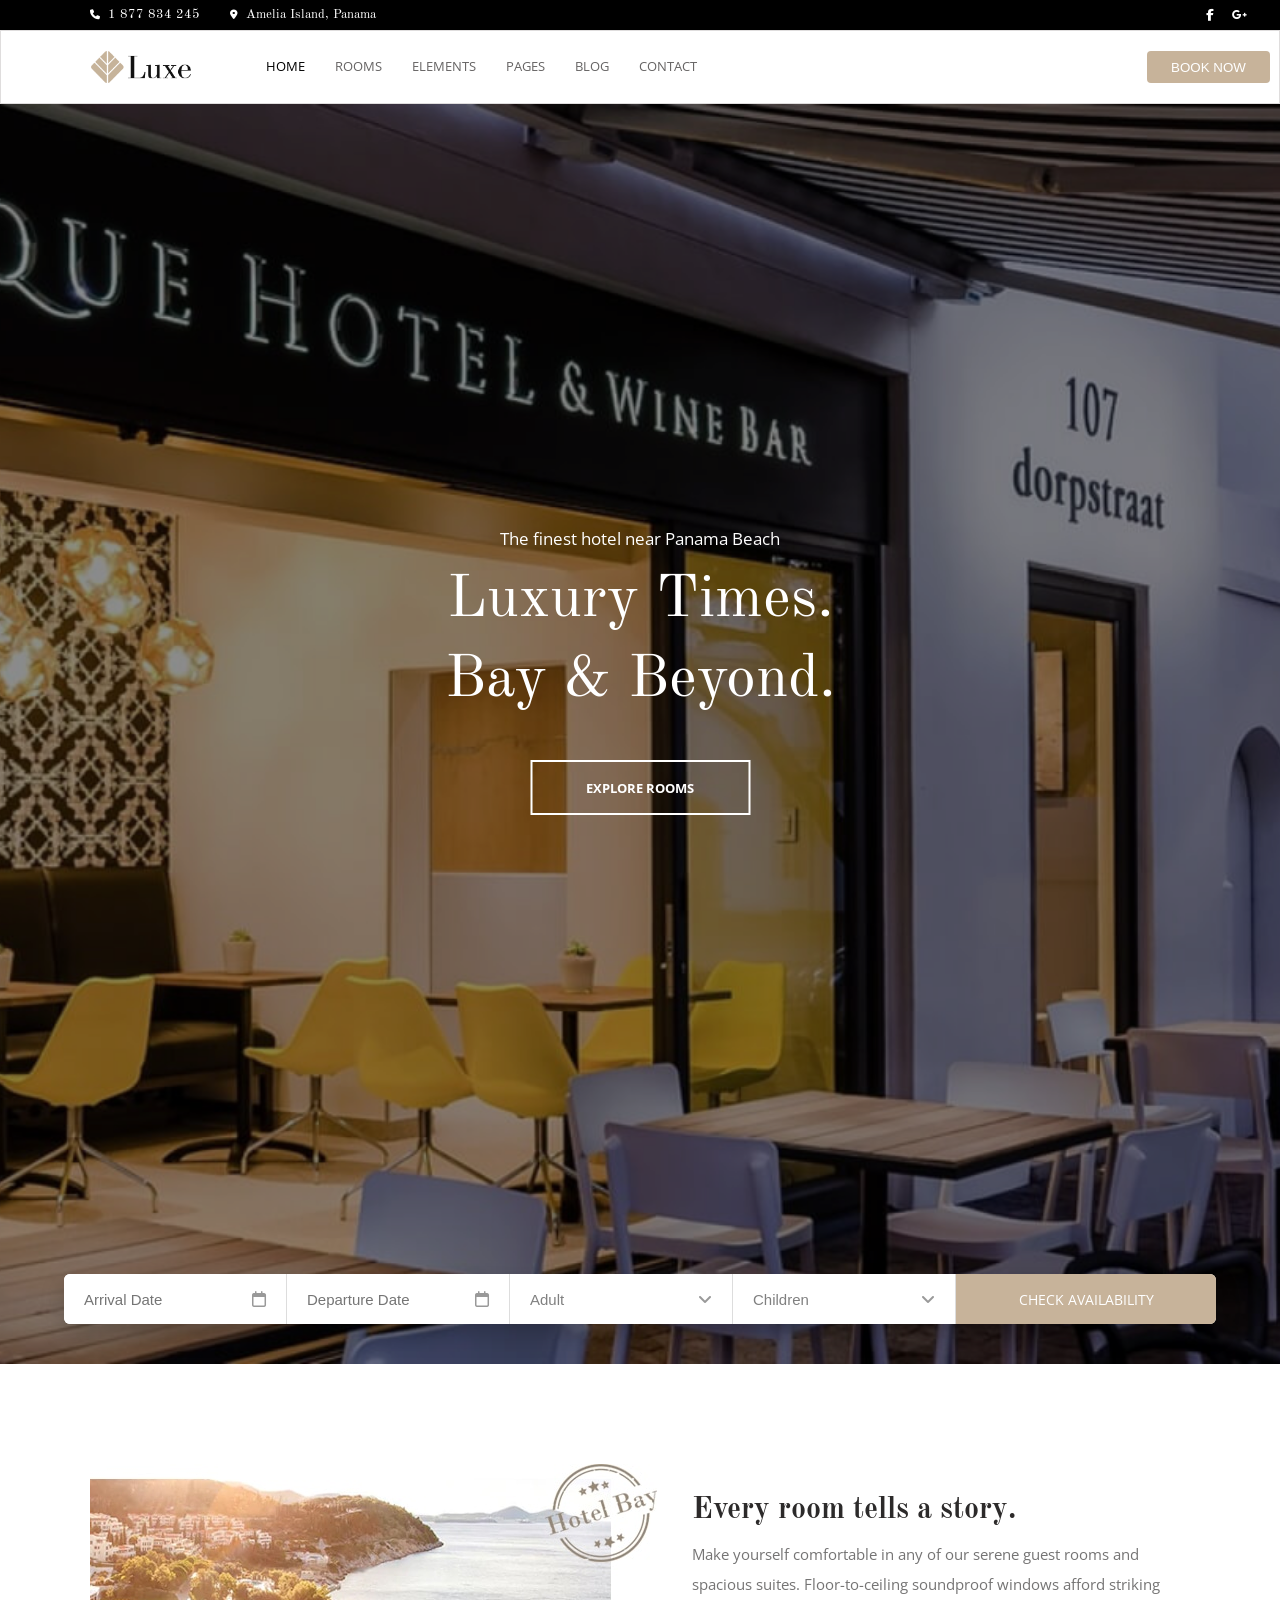
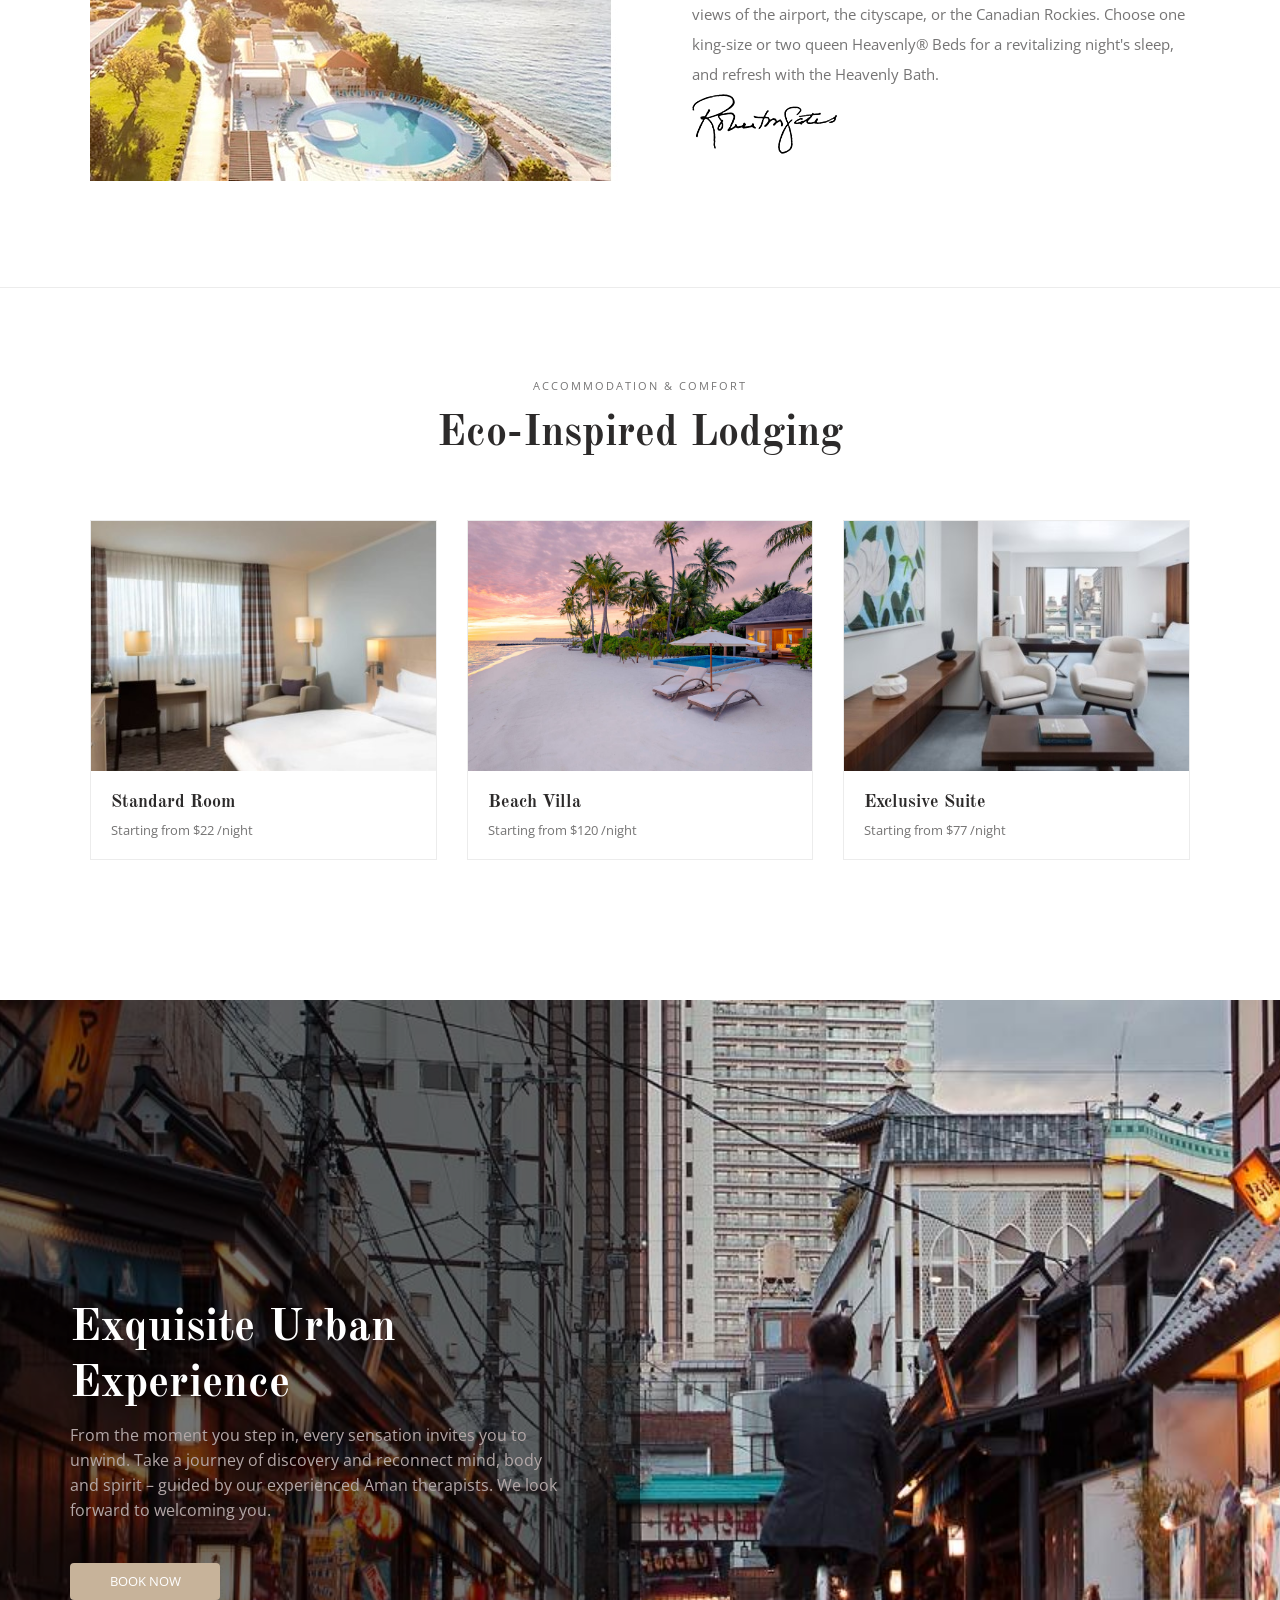
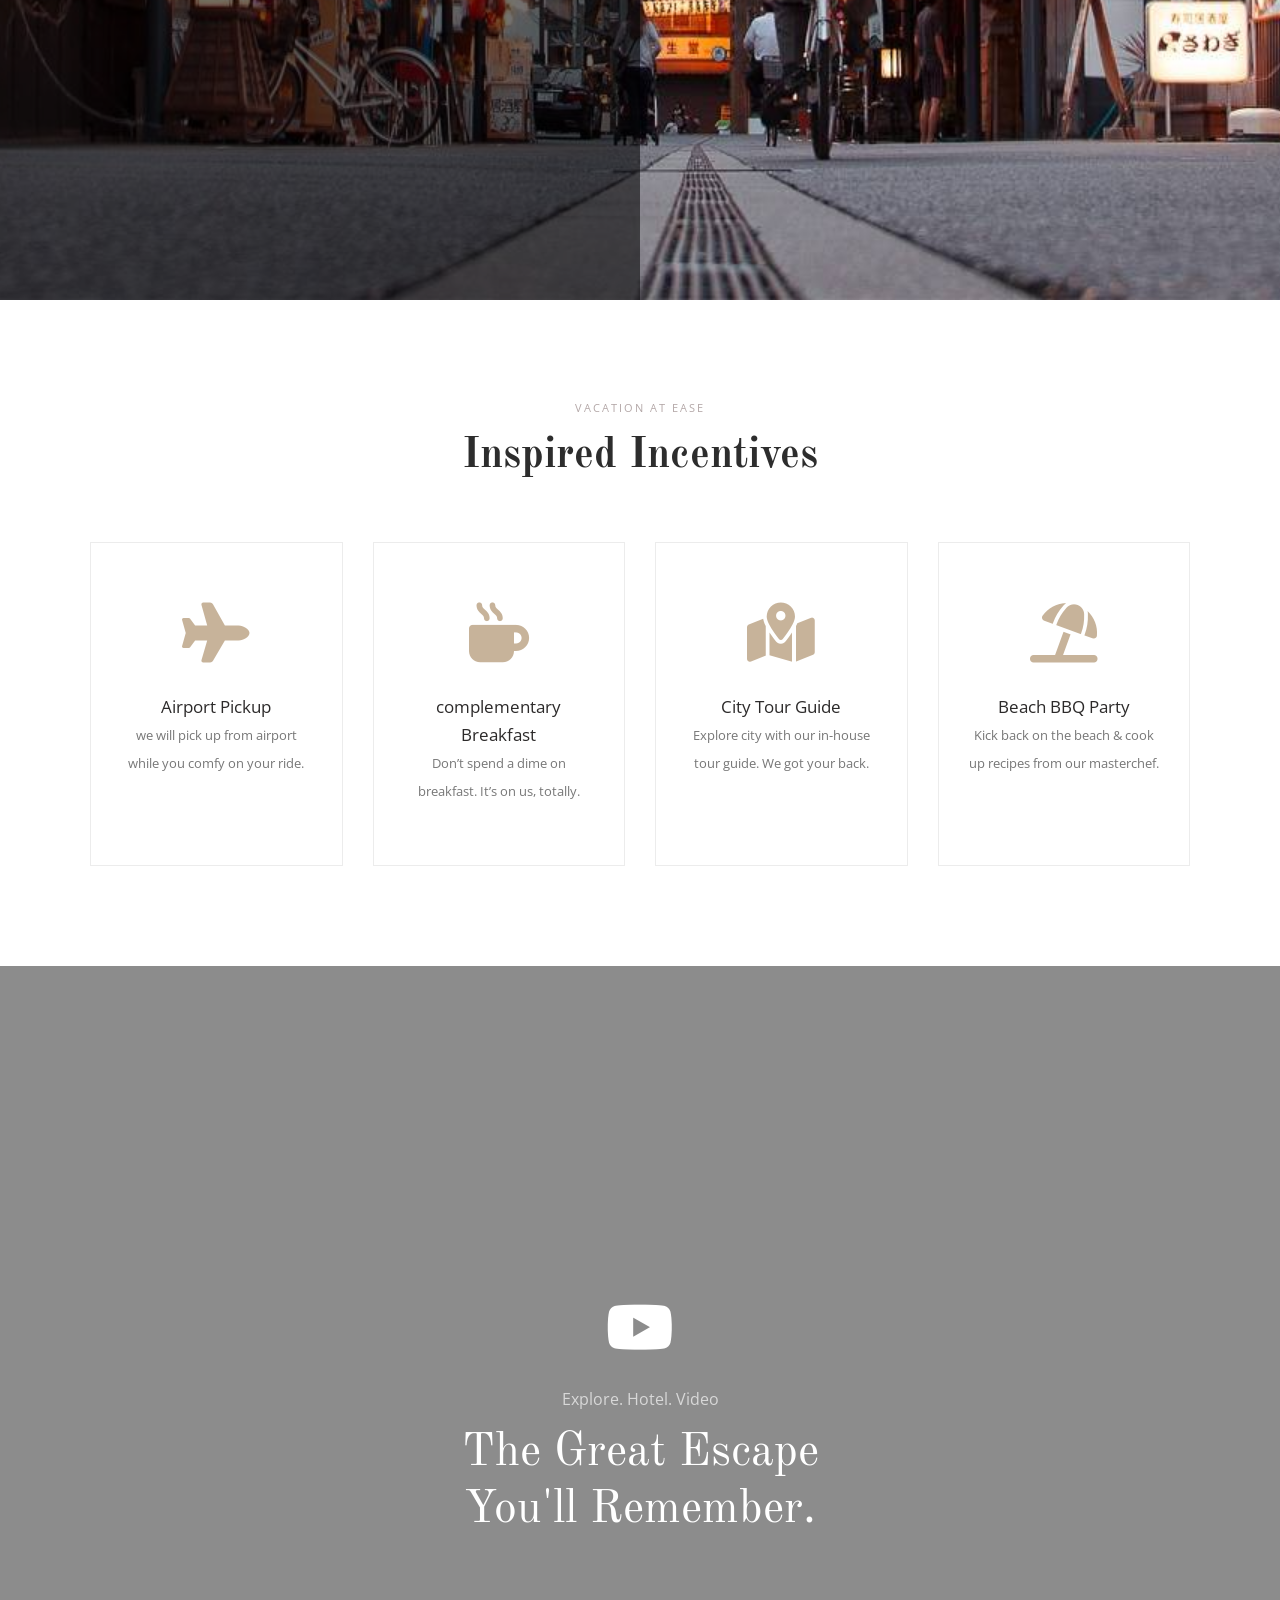
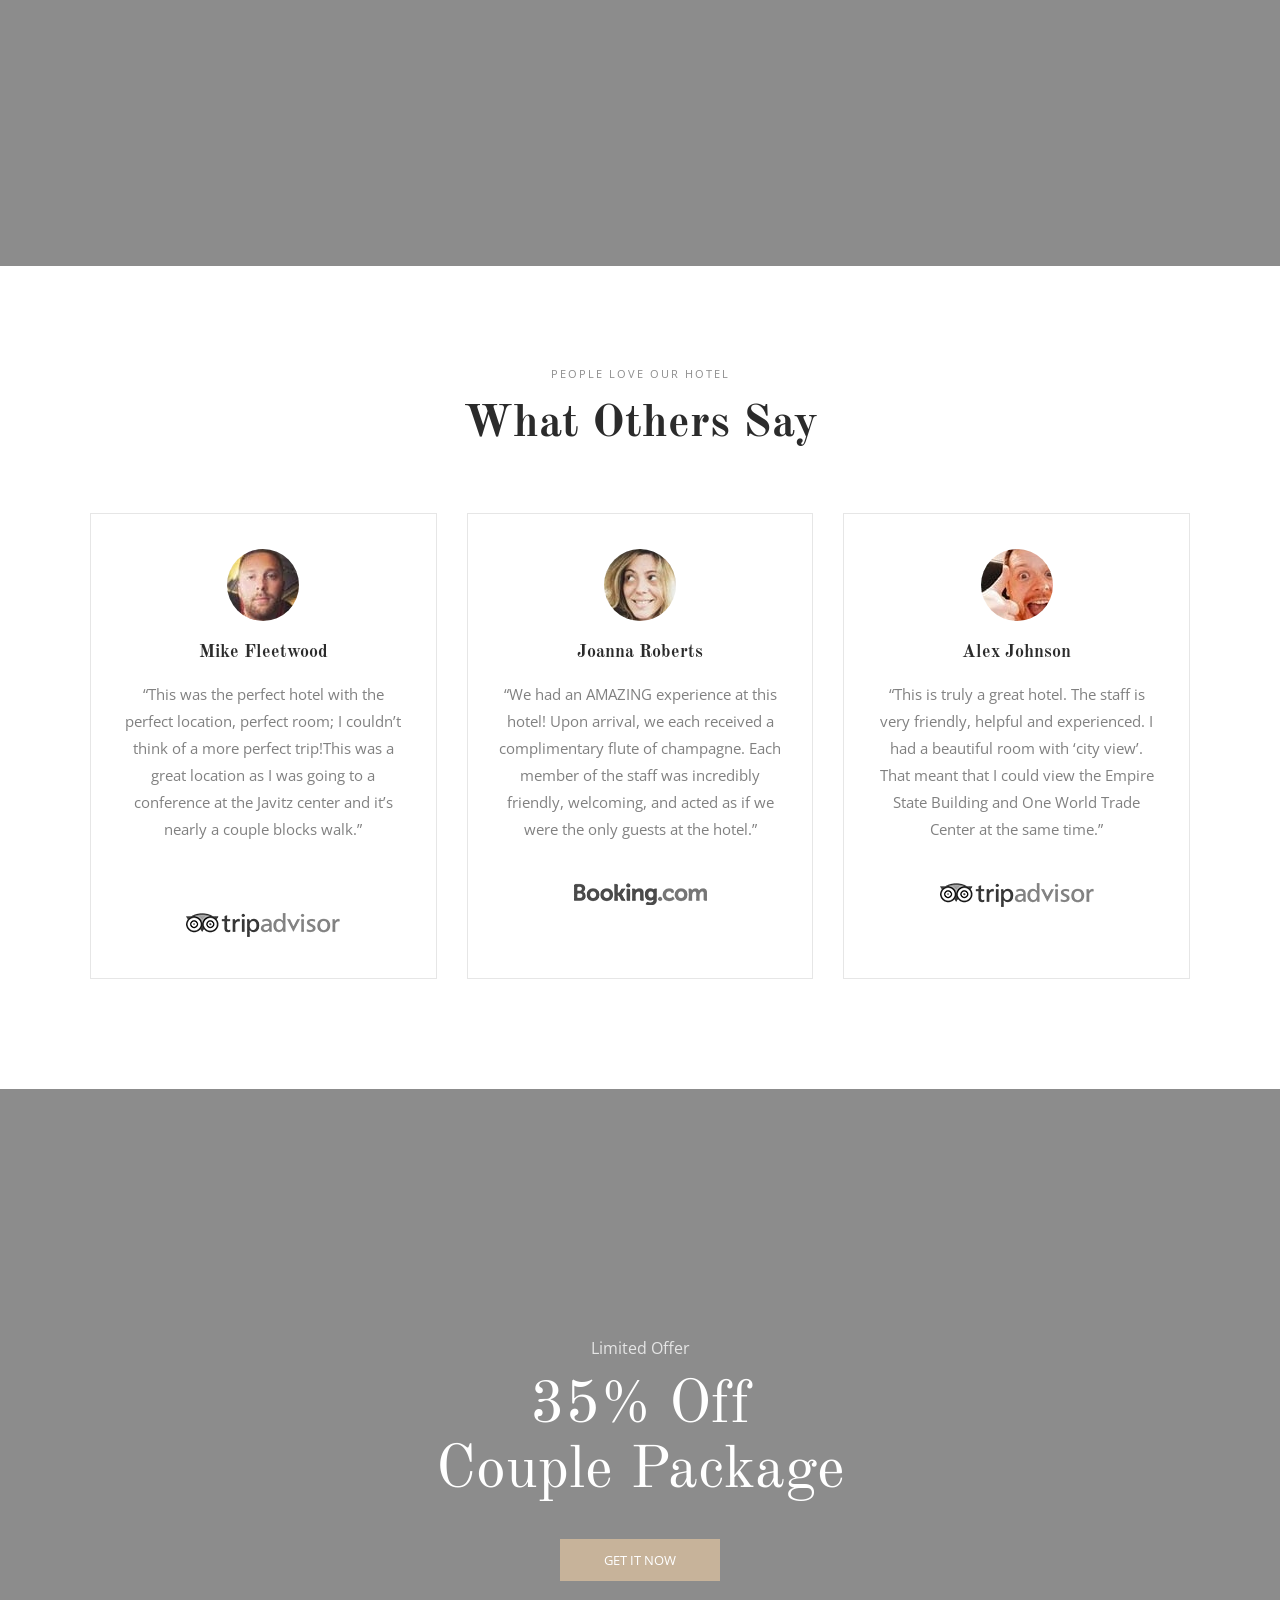
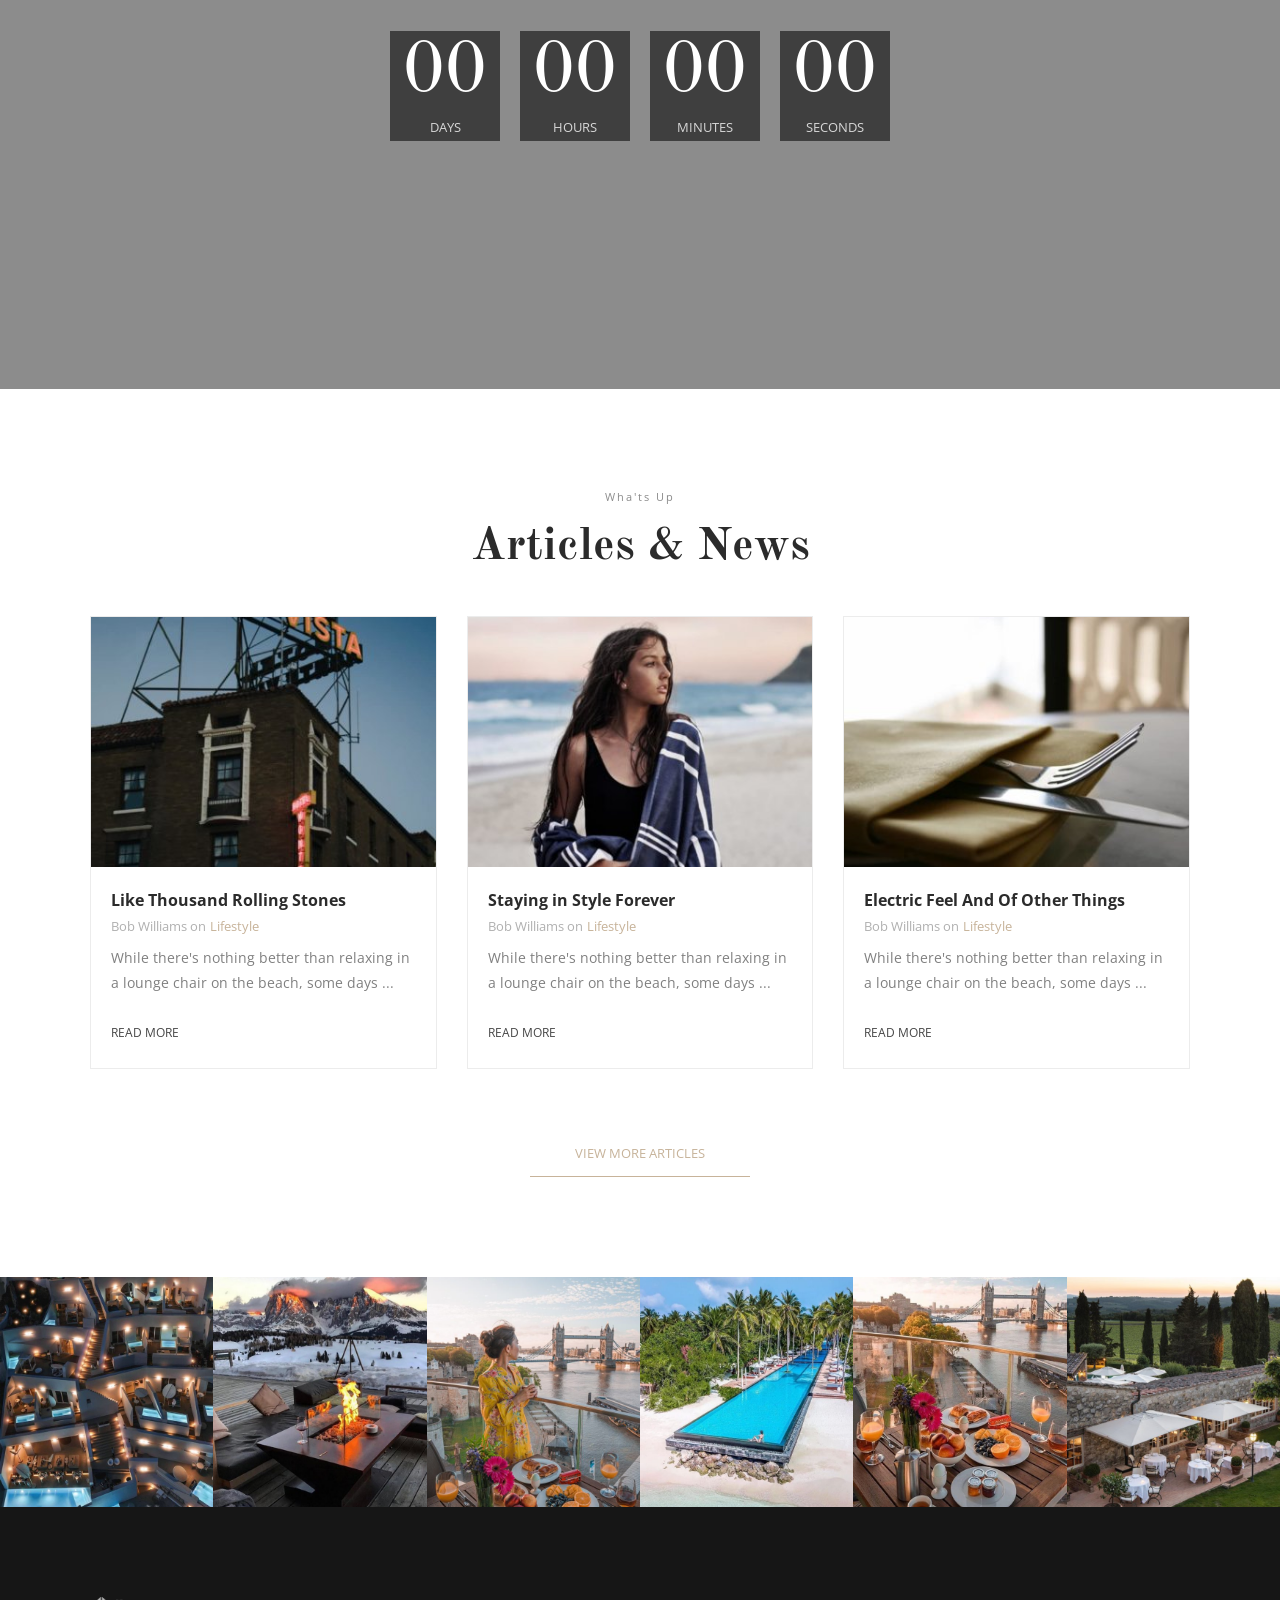
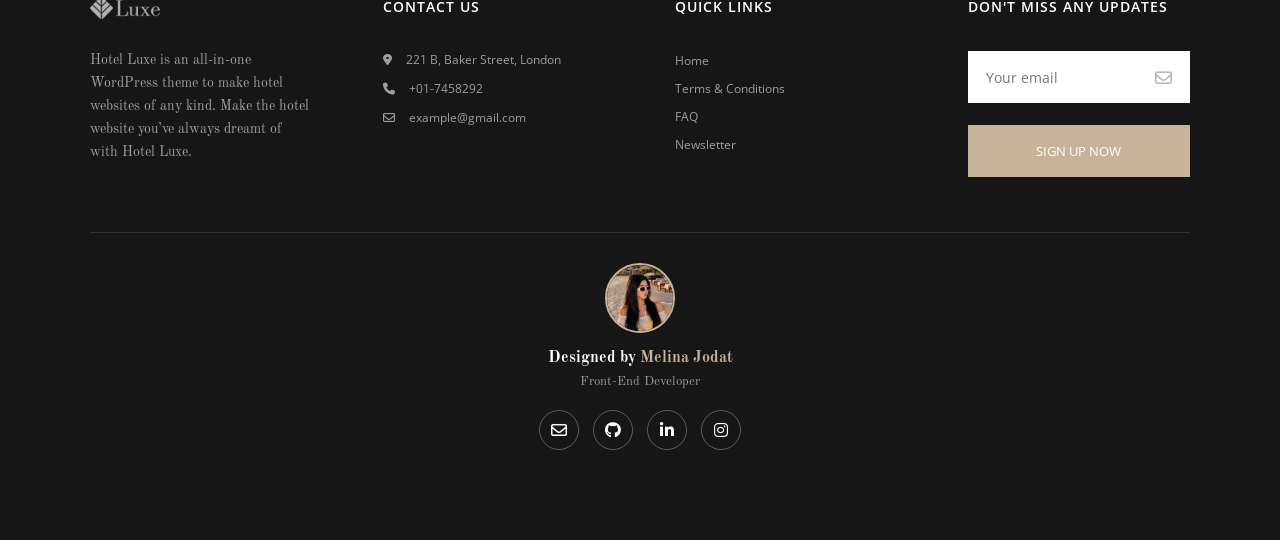
<file: index.html>
<!DOCTYPE html>
<html lang="en">

<head>
    <meta charset="UTF-8">
    <meta name="viewport" content="width=device-width, initial-scale=1.0">
    <title>hotel</title>
    <link rel="stylesheet" href="assets/stylesheet/public.css">
    <link rel="stylesheet" href="assets/stylesheet/master.css">
    <link rel="stylesheet" href="https://cdnjs.cloudflare.com/ajax/libs/font-awesome/6.5.2/css/all.min.css">
</head>

<body>
    <header>
        <!-- top bar -->
        <div class="topbar">
            <div class="left">
                <span><i class="fa-solid fa-phone"></i>1 877 834 245 </span>
                <span><i class="fa-solid fa-location-dot"></i>Amelia Island, Panama </span>
            </div>
            <div class="right">
                <span>
                    <i class="fa-brands fa-facebook-f"></i></span>
                <span> <i class="fa-brands fa-google-plus-g"></i></span>

            </div>
        </div>

        <!-- navbar -->
        <nav>
            <div class="logo">
                <img src="assets/images/logo@2x.png" alt="">
            </div>
            <ul>
                <li><a href="#">Home</a>
                    <ul class="submenu">
                        <li><a href="#">home 1</a></li>
                        <li><a href="#">home 2</a></li>
                        <li><a href="#">home 3</a></li>
                        <li><a href="#">home 4</a></li>
                        <li><a href="#">home 5</a></li>
                        <li><a href="#">home 6</a></li>
                    </ul>
                </li>

                <li><a href="#">Rooms</a>
                    <ul class="submenu">
                        <li><a href="#">room booking list</a></li>
                        <li><a href="#">room cards</a></li>
                        <li><a href="#">room carousel</a></li>
                        <li><a href="#">room single</a></li>

                    </ul>
                </li>

                <li><a href="#">Elements</a>
                    <div class="megamenu">
                        <ul>
                            <li>shortcode set 1</li>
                            <li><a href="">accordion</a></li>
                            <li><a href="">amenities</a></li>
                            <li><a href="">button</a></li>
                            <li><a href="">blog list</a></li>
                            <li><a href="">typography</a></li>
                            <li><a href="">tabs</a></li>
                            <li><a href="">check list</a></li>
                        </ul>

                        <ul>
                            <li>shortcode set 2</li>
                            <li><a href="">columns</a></li>
                            <li><a href="">countdown</a></li>
                            <li><a href="">counter</a></li>
                            <li><a href="">gallery</a></li>
                            <li><a href="">room carousel</a></li>
                            <li><a href="">special text</a></li>
                            <li><a href="">testimonial</a></li>
                        </ul>

                        <ul>
                            <li>shortcode set 3</li>
                            <li><a href="">featured amenities banner</a></li>
                            <li><a href="">featured content slider</a></li>
                            <li><a href="">text with button</a></li>
                            <li><a href="">contact form</a></li>
                            <li><a href="">room cards</a></li>
                            <li><a href="">google map</a></li>
                            <li><a href="">icon box</a></li>
                        </ul>

                        <ul>
                            <li>shortcode set 4</li>
                            <li><a href="">text with signature</a></li>
                            <li><a href="">pricing table</a></li>
                            <li><a href="">image block</a></li>
                            <li><a href="">video</a></li>
                            <li><a href="">instagram</a></li>

                        </ul>
                    </div>
                </li>

                <li><a href="#">Pages</a>
                    <ul class="submenu">
                        <li><a href="#">about v1</a></li>
                        <li><a href="#">about v2</a></li>
                        <li><a href="#">dining v1</a></li>
                        <li><a href="#">dining v2</a></li>
                        <li><a href="#">spa v1</a></li>
                        <li><a href="#">spa v2</a></li>
                        <li><a href="#">terms & conditions</a></li>
                    </ul>
                </li>

                <li><a href="#">Blog</a>
                    <div class="megablog">
                        <ul>
                            <li>list layouts</li>
                            <li><a href="">right sidebar</a></li>
                            <li><a href="">left sidebar</a></li>
                            <li><a href="">no sidebar</a></li>
                        </ul>

                        <ul>
                            <li>single post layouts</li>
                            <li><a href="">right sidebar</a></li>
                            <li><a href="">left sidebar</a></li>
                            <li><a href="">no sidebar</a></li>
                        </ul>
                    </div>
                </li>

                <li><a href="#">Contact</a></li>

            </ul>

            <button>BOOK NOW</button>
        </nav>

        <!-- hero -->

        <section class="hero">
            <div class="overlay"></div>

            <div class="content">

                <p>The finest hotel near Panama Beach</p>

                <h1>

                    Luxury Times.
                    <br>
                    Bay & Beyond.

                </h1>

                <button>EXPLORE ROOMS</button>

            </div>

            <!-- bookingform -->

            <div class="booking">

                <div class="field">

                    <input type="text" placeholder="Arrival Date">

                    <i class="fa-regular fa-calendar"></i>

                </div>

                <div class="field">

                    <input type="text" placeholder="Departure Date">

                    <i class="fa-regular fa-calendar"></i>

                </div>

                <div class="field">

                    <select>

                        <option>Adult</option>

                        <option>1</option>

                        <option>2</option>

                        <option>3</option>

                    </select>

                    <i class="fa-solid fa-angle-down"></i>

                </div>

                <div class="field">

                    <select>

                        <option>Children</option>

                        <option>0</option>

                        <option>1</option>

                        <option>2</option>

                    </select>

                    <i class="fa-solid fa-angle-down"></i>

                </div>

                <button class="check">

                    CHECK AVAILABILITY

                </button>

            </div>
        </section>
    </header>

    <section class="about">
        <div class="left">
            <img src="assets/images/hotel bay.jpg" alt="">
        </div>

        <div class="right">

            <h2>Every room tells a story.</h2>
            <p> Make yourself comfortable in any of our serene guest rooms and
                spacious suites. Floor-to-ceiling soundproof windows afford
                striking views of the airport, the cityscape, or the Canadian
                Rockies. Choose one king-size or two queen Heavenly® Beds for a
                revitalizing night's sleep, and refresh with the Heavenly Bath.</p>
            <img src="assets/images/signature.png" alt="">
        </div>
    </section>

    <section class="rooms">
        <span>ACCOMMODATION & COMFORT</span>
        <h2>Eco-Inspired Lodging</h2>
        <div class="cards">

            <article class="card">
                <a href="#">
                    <figure>
                        <img src="assets/images/2.jpg" alt="">
                    </figure>
                    <div class="txt">
                        <h3>Standard Room</h3>
                        <p>Starting from $22 /night</p>
                    </div>
                </a>
            </article>

            <article class="card">
                <a href="#">
                    <figure>
                        <img src="assets/images/swimming_pool_sunset_beach_villa_baglioni_resort_maldives_4662fcb309.jpg"
                            alt="">
                    </figure>
                    <div class="txt">
                        <h3>Beach Villa</h3>
                        <p>Starting from $120 /night</p>
                    </div>
                </a>
            </article>
            <article class="card">
                <a href="#">
                    <figure>
                        <img src="assets/images/exclosive.jpg" alt="">
                    </figure>
                    <div class="txt">
                        <h3>Exclusive Suite</h3>
                        <p>Starting from $77 /night</p>
                    </div>
                </a>
            </article>
        </div>
    </section>

    <section class="experience">
        <div class="overlay">
            <div class="content">
                <!-- <span>HOTEL LUXE</span> -->
                <h2> Exquisite Urban
                    <br>
                    Experience
                </h2>
                <p> From the moment you step in, every sensation invites you to unwind.
                    Take a journey of discovery and reconnect mind, body and spirit –
                    guided by our experienced Aman therapists. We look forward to
                    welcoming you.</p>
                <a href="#">BOOK NOW</a>
            </div>
        </div>
    </section>

    <!-- //services// -->

    <section class="services">

        <span>VACATION AT EASE</span>

        <h2>Inspired Incentives</h2>

        <div class="cards">

            <article class="card">

                <div class="overlay"></div>

                <i class="fa-solid fa-plane"></i>

                <h3>Airport Pickup</h3>

                <p>
                    we will pick up from airport while
                    you comfy on your ride.
                </p>

            </article>

            <article class="card">

                <div class="overlay"></div>

                <i class="fa-solid fa-mug-hot"></i>

                <h3>complementary Breakfast</h3>

                <p>
                    Don’t spend a dime on
                    breakfast. It’s on us, totally.
                </p>

            </article>

            <article class="card">

                <div class="overlay"></div>

                <i class="fa-solid fa-map-location-dot"></i>

                <h3>City Tour Guide</h3>

                <p>
                    Explore city with our in-house
                    tour guide. We got your back.
                </p>

            </article>

            <article class="card">

                <div class="overlay"></div>

                <i class="fa-solid fa-umbrella-beach"></i>

                <h3>Beach BBQ Party</h3>

                <p>
                    Kick back on the beach & cook
                    up recipes from our masterchef.
                </p>

            </article>

        </div>

    </section>

    <section class="videobanner">

        <div class="overlay"></div>

        <div class="content">

            <a href="#">
                <i class="fa-brands fa-youtube"></i>
            </a>

            <span>Explore. Hotel. Video</span>

            <h2>The Great Escape <br>
                You'll Remember.
            </h2>

        </div>

    </section>

    <section class="testimonial">

        <span>PEOPLE LOVE OUR HOTEL</span>
        <h2>What Others Say</h2>

        <div class="cards">
            <article>
                <figure>
                    <img src="assets/images/21.jpg" alt="">
                </figure>
                <h3>Mike Fleetwood</h3>
                <p>
                    “This was the perfect hotel with the perfect location, perfect room; I couldn’t think of a more
                    perfect trip!This was a great location as I was going to a conference at the Javitz center and it’s
                    nearly a couple blocks walk.”
                </p>
                <a href="#">
                    <img src="assets/images/tripadvisor.png" alt="">
                </a>
            </article>
            <article>
                <figure>
                    <img src="assets/images/22.jpg" alt="">
                </figure>
                <h3>Joanna Roberts</h3>
                <p>
                    “We had an AMAZING experience at this hotel! Upon arrival, we each received a complimentary flute of
                    champagne. Each member of the staff was incredibly friendly, welcoming, and acted as if we were the
                    only guests at the hotel.”
                </p>
                <a href="#">
                    <img src="assets/images/booking.png" alt="">
                </a>
            </article>
            <article>
                <figure>
                    <img src="assets/images/23.jpg" alt="">
                </figure>
                <h3>Alex Johnson</h3>
                <p>
                    “This is truly a great hotel. The staff is very friendly, helpful and experienced. I had a beautiful
                    room with ‘city view’. That meant that I could view the Empire State Building and One World Trade
                    Center at the same time.”
                </p>
                <a href="#">
                    <img src="assets/images/tripadvisor.png" alt="">
                </a>
            </article>

        </div>

    </section>


    <section class="offer">

        <div class="overlay"></div>

        <div class="content">

            <span>Limited Offer</span>

            <h2>
                35% Off
                <br>
                Couple Package
            </h2>

            <a href="#">GET IT NOW</a>



            <div class="countdown">

                <div class="box">
                    <strong>00</strong>
                    <span>DAYS</span>
                </div>

                <div class="box">
                    <strong>00</strong>
                    <span>HOURS</span>
                </div>

                <div class="box">
                    <strong>00</strong>
                    <span>MINUTES</span>
                </div>

                <div class="box">
                    <strong>00</strong>
                    <span>SECONDS</span>
                </div>

            </div>
        </div>

    </section>

    <!-- nesw -->

    <section class="news">
        <span>Wha'ts Up</span>
        <h2>Articles & News</h2>

        <div class="cards">
            <!-- 1 -->
            <article>
                <figure>
                    <a href="#">
                        <img src="assets/images/ista.jpg" alt="">
                    </a>
                </figure>

                <div class="txt">

                    <h3>
                        <a href="#">Like Thousand Rolling Stones</a>
                    </h3>

                    <div class="meta">
                        <span>Bob Williams on</span>
                        <a href="">Lifestyle</a>
                    </div>

                    <p>
                        While there's nothing better than relaxing in a lounge chair
                        on the beach, some days ...
                    </p>

                    <a href="#" class="more"> READ MORE </a>


                </div>

            </article>

            <!-- 2 -->
            <article>
                <figure>
                    <a href="#">
                        <img src="assets/images/woman.jpg" alt="">
                    </a>
                </figure>

                <div class="txt">

                    <h3>
                        <a href="#">Staying in Style Forever</a>
                    </h3>

                    <div class="meta">
                        <span>Bob Williams on</span>
                        <a href="">Lifestyle</a>
                    </div>

                    <p>
                        While there's nothing better than relaxing in a lounge chair
                        on the beach, some days ...
                    </p>

                    <a href="#" class="more"> READ MORE </a>


                </div>

            </article>
            <!-- 3 -->
            <article>
                <figure>
                    <a href="#">
                        <img src="assets/images/lunch.jpg" alt="">
                    </a>
                </figure>

                <div class="txt">

                    <h3>
                        <a href="#">Electric Feel And Of Other Things</a>
                    </h3>

                    <div class="meta">
                        <span>Bob Williams on</span>
                        <a href="">Lifestyle</a>
                    </div>

                    <p>
                        While there's nothing better than relaxing in a lounge chair
                        on the beach, some days ...
                    </p>

                    <a href="#" class="more"> READ MORE </a>


                </div>

            </article>




        </div>

        <a href="#" class="viewmore">
            VIEW MORE ARTICLES
        </a>

    </section>

    <!-- instagram -->
    <section class="instagram">
        <article>
            <a href="#">
                <img src="assets/images/91.jpg" alt="">
            </a>

            <div class="overlay">
                <div class="date">
                    <i class="fa-regular fa-clock"></i>
                    <span>Nov 1</span>
                </div>

                <a href="#" class="icon">
                    <i class="fa-brands fa-instagram"></i>

                </a>

            </div>



        </article>

        <article>
            <a href="#">
                <img src="assets/images/92.jpg" alt="">
            </a>

            <div class="overlay">

                <div class="date">
                    <i class="fa-regular fa-clock"></i>
                    <span>Nov 2</span>
                </div>

                <a href="#" class="icon">
                    <i class="fa-brands fa-instagram"></i>

                </a>

            </div>



        </article>

        <article>
            <a href="#">
                <img src="assets/images/93.jpg" alt="">
            </a>

            <div class="overlay">

                <div class="date">
                    <i class="fa-regular fa-clock"></i>
                    <span>Nov 3</span>
                </div>

                <a href="#" class="icon">
                    <i class="fa-brands fa-instagram"></i>

                </a>

            </div>



        </article>

        <article>
            <a href="#">
                <img src="assets/images/94.jpg" alt="">
            </a>

            <div class="overlay">

                <div class="date">
                    <i class="fa-regular fa-clock"></i>
                    <span>Nov 4</span>
                </div>

                <a href="#" class="icon">
                    <i class="fa-brands fa-instagram"></i>

                </a>

            </div>



        </article>

        <article>
            <a href="#">
                <img src="assets/images/95.jpg" alt="">
            </a>

            <div class="overlay">

                <div class="date">
                    <i class="fa-regular fa-clock"></i>
                    <span>Nov 5</span>
                </div>

                <a href="#" class="icon">
                    <i class="fa-brands fa-instagram"></i>

                </a>

            </div>



        </article>

        <article>
            <a href="#">
                <img src="assets/images/96.jpg" alt="">
            </a>

            <div class="overlay">

                <div class="date">
                    <i class="fa-regular fa-clock"></i>
                    <span>Nov 6</span>
                </div>

                <a href="#" class="icon">
                    <i class="fa-brands fa-instagram"></i>

                </a>

            </div>



        </article>

    </section>
                    <!-- footer -->
    <footer class="footer">
        <div class="top">

            <!-- About -->
            <div class="aboutfooter">
                
                    <img src="assets/images/footerlogo.png" alt="luxlogo" class="logo">
                
                <p>Hotel Luxe is an all-in-one WordPress theme to make hotel websites of any kind. Make the hotel
                    website you’ve always dreamt of with Hotel Luxe.
                </p>
            </div>

            <!-- contact -->
            <div class="contact">
                <h3>CONTACT US</h3>

                <ul>

                    <li>
                        <a href="#">
                            <i class="fa-solid fa-location-dot"></i>
                            <span>221 B, Baker Street, London</span>
                        </a>
                    </li>

                    <li>
                        <a href="tel:+017458292">
                            <i class="fa-solid fa-phone"></i>
                            <span>+01-7458292</span>
                        </a>
                    </li>

                    <li>
                        <a href="mailto:example@gmail.com">
                            <i class="fa-regular fa-envelope"></i>
                            <span>example@gmail.com</span>
                        </a>
                    </li>

                </ul>
            </div>


            <!-- quicklinks -->
            <div class="quicklinks">
                <h3>QUICK LINKS</h3>
                <ul>

                    <li><a href="#">Home</a></li>

                    <li><a href="#">Terms & Conditions</a></li>

                    <li><a href="#">FAQ</a></li>

                    <li><a href="#">Newsletter</a></li>

                </ul>

            </div>

            <!-- newsletter -->

            <div class="newsletter">
                <h3>DON'T MISS ANY UPDATES</h3>

                <div class="field">
                    <input type="email" placeholder="Your email">

                    <i class="fa-regular fa-envelope"></i>
                </div>

                <button>SIGN UP NOW</button>

            </div>

        </div>



<!-- me -->

<div class="meli-sign">

    <img src="assets/images/me.jpeg" alt="Melina">

    <div class="text">
        <h4>Designed by <span>Melina Jodat</span></h4>
        <p>Front-End Developer</p>
    </div>

    <div class="icons">

        <a href="mailto:melinajdt@gmail.com">
            <i class="fa-regular fa-envelope"></i>
        </a>

        <a href="https://github.com/melinajodat" target="_blank">
            <i class="fa-brands fa-github"></i>
        </a>

        <a href="https://linkedin.com/in/melinajodat" target="_blank">
            <i class="fa-brands fa-linkedin-in"></i>
        </a>

        <a href="https://instagram.com/developer_melina" target="_blank">
            <i class="fa-brands fa-instagram"></i>
        </a>

    </div>

</div>





    </footer>

</body>

</html>
</file>
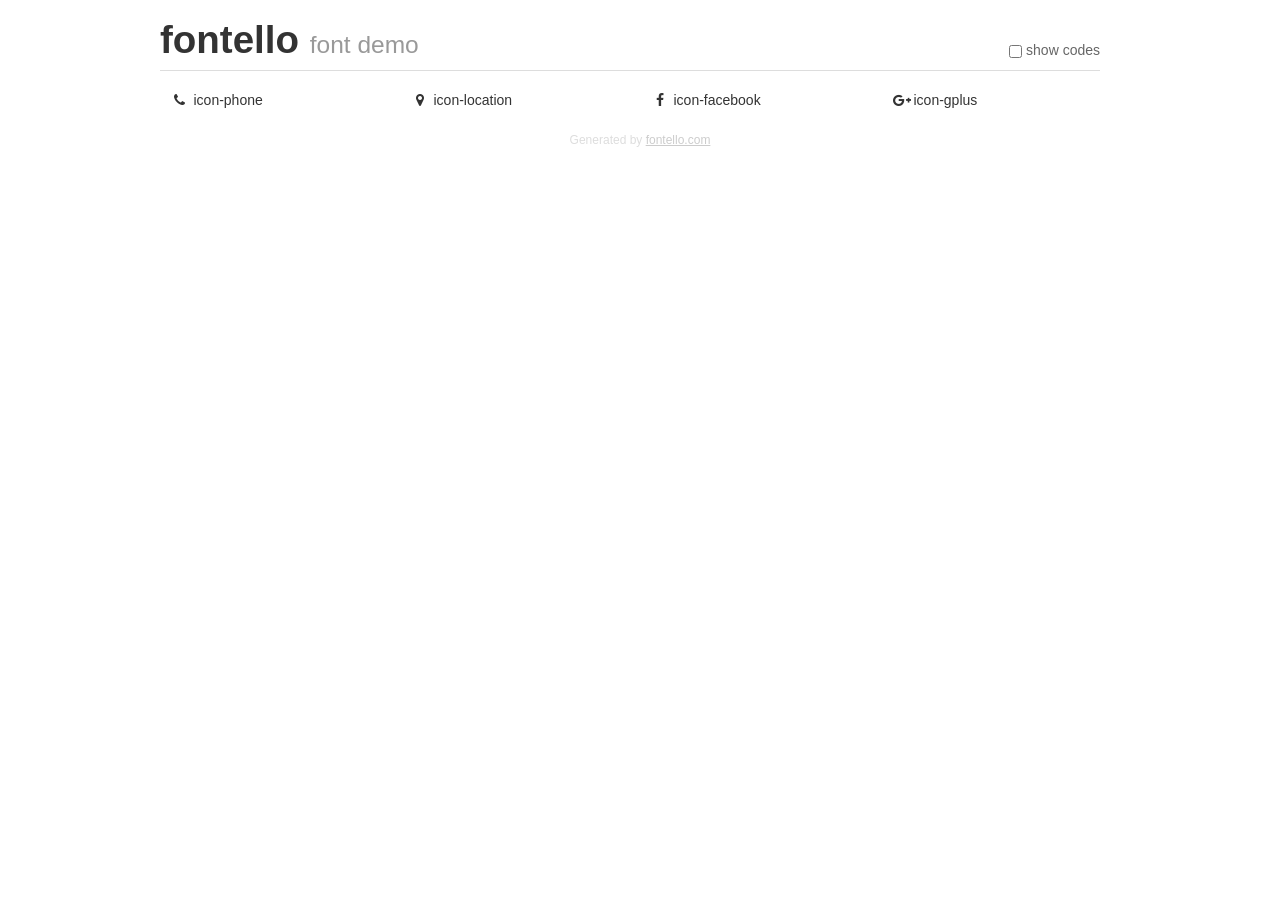
<file: assets/icons/fontello-d014f82c/demo.html>
<!DOCTYPE html>
<html>
  <head>
  <!--[if lt IE 9]><script language="javascript" type="text/javascript" src="//html5shim.googlecode.com/svn/trunk/html5.js"></script><![endif]-->
  <meta charset="UTF-8">
  <style>
    html {
      font-size: 100%;
      -webkit-text-size-adjust: 100%;
      -ms-text-size-adjust: 100%;
    }
    a:focus {
      outline: thin dotted #333;
      outline: 5px auto -webkit-focus-ring-color;
      outline-offset: -2px;
    }
    a:hover,
    a:active {
      outline: 0;
    }
    input {
      margin: 0;
      font-size: 100%;
      vertical-align: middle;
      *overflow: visible;
      line-height: normal;
    }
    input::-moz-focus-inner {
      padding: 0;
      border: 0;
    }
    body {
      margin: 0;
      font-family: "Helvetica Neue", Helvetica, Arial, sans-serif;
      font-size: 14px;
      line-height: 20px;
      color: #333;
      background-color: #fff;
    }
    a {
      color: #08c;
      text-decoration: none;
    }
    a:hover {
      color: #005580;
      text-decoration: underline;
    }
    .row {
      margin-left: -20px;
      *zoom: 1;
    }
    .row:before,
    .row:after {
      display: table;
      content: "";
      line-height: 0;
    }
    .row:after {
      clear: both;
    }
    .span3 {
      float: left;
      min-height: 1px;
      margin-left: 20px;
      width: 220px;
    }
    .container {
      width: 940px;
      margin-right: auto;
      margin-left: auto;
      *zoom: 1;
    }
    .container:before,
    .container:after {
      display: table;
      content: "";
      line-height: 0;
    }
    .container:after {
      clear: both;
    }
    small {
      font-size: 85%;
    }
    h1 {
      margin: 10px 0;
      font-family: inherit;
      font-weight: bold;
      line-height: 20px;
      color: inherit;
      text-rendering: optimizelegibility;
      line-height: 40px;
      font-size: 38.5px;
    }
    h1 small {
      font-weight: normal;
      line-height: 1;
      color: #999;
      font-size: 24.5px;
    }

    body {
      margin-top: 90px;
    }
    .header {
      position: fixed;
      top: 0;
      left: 50%;
      margin-left: -480px;
      background-color: #fff;
      border-bottom: 1px solid #ddd;
      padding-top: 10px;
      z-index: 10;
    }
    .footer {
      color: #ddd;
      font-size: 12px;
      text-align: center;
      margin-top: 20px;
    }
    .footer a {
      color: #ccc;
      text-decoration: underline;
    }
    .the-icons {
      font-size: 14px;
      line-height: 24px;
    }
    .switch {
      position: absolute;
      right: 0;
      bottom: 10px;
      color: #666;
    }
    .switch input {
      margin-right: 0.3em;
    }
    .codesOn .i-name {
      display: none;
    }
    .codesOn .i-code {
      display: inline;
    }
    .i-code {
      display: none;
    }
    @font-face {
      font-family: 'fontello';
      src: url('./font/fontello.eot?61394169');
      src: url('./font/fontello.eot?61394169#iefix') format('embedded-opentype'),
           url('./font/fontello.woff?61394169') format('woff'),
           url('./font/fontello.ttf?61394169') format('truetype'),
           url('./font/fontello.svg?61394169#fontello') format('svg');
      font-weight: normal;
      font-style: normal;
    }
    .demo-icon {
      font-family: "fontello";
      font-style: normal;
      font-weight: normal;
      speak: never;
     
      display: inline-block;
      text-decoration: inherit;
      width: 1em;
      margin-right: .2em;
      text-align: center;
      /* opacity: .8; */
     
      /* For safety - reset parent styles, that can break glyph codes*/
      font-variant: normal;
      text-transform: none;
     
      /* fix buttons height, for twitter bootstrap */
      line-height: 1em;
     
      /* Animation center compensation - margins should be symmetric */
      /* remove if not needed */
      margin-left: .2em;
     
      /* You can be more comfortable with increased icons size */
      /* font-size: 120%; */
     
      /* Font smoothing. That was taken from TWBS */
      -webkit-font-smoothing: antialiased;
      -moz-osx-font-smoothing: grayscale;
     
      /* Uncomment for 3D effect */
      /* text-shadow: 1px 1px 1px rgba(127, 127, 127, 0.3); */
    }
    </style>
    <link rel="stylesheet" href="css/animation.css"><!--[if IE 7]><link rel="stylesheet" href="css/" + font.fontname + "-ie7.css"><![endif]-->
    <script>
      function toggleCodes(on) {
        var obj = document.getElementById('icons');
      
        if (on) {
          obj.className += ' codesOn';
        } else {
          obj.className = obj.className.replace(' codesOn', '');
        }
      }
    </script>
  </head>
  <body>
    <div class="container header">
      <h1>fontello <small>font demo</small></h1>
      <label class="switch">
        <input type="checkbox" onclick="toggleCodes(this.checked)">show codes
      </label>
    </div>
    <div class="container" id="icons">
      <div class="row">
        <div class="span3" title="Code: 0xe800">
          <i class="demo-icon icon-phone">&#xe800;</i> <span class="i-name">icon-phone</span><span class="i-code">0xe800</span>
        </div>
        <div class="span3" title="Code: 0xe801">
          <i class="demo-icon icon-location">&#xe801;</i> <span class="i-name">icon-location</span><span class="i-code">0xe801</span>
        </div>
        <div class="span3" title="Code: 0xf09a">
          <i class="demo-icon icon-facebook">&#xf09a;</i> <span class="i-name">icon-facebook</span><span class="i-code">0xf09a</span>
        </div>
        <div class="span3" title="Code: 0xf0d5">
          <i class="demo-icon icon-gplus">&#xf0d5;</i> <span class="i-name">icon-gplus</span><span class="i-code">0xf0d5</span>
        </div>
      </div>
    </div>
    <div class="container footer">Generated by <a href="https://fontello.com">fontello.com</a></div>
  </body>
</html>
</file>
<file: assets/stylesheet/public.css>
*, *::after, *::before{
    margin: 0;
    padding: 0;
    box-sizing: border-box;
}
body{
    font-size: 100%;
    font-family: Arial, "Helvetica Neue", Helvetica, sans-serif;
}
.row{
    width: 100%;
    display: flex;
    flex-wrap: wrap;
}
a{
    text-decoration: none;
    color: inherit;
    &:visited{
        color: inherit;
    }
}
li{
    list-style-type: none;
}*, *::after, *::before{
    margin: 0;
    padding: 0;
    box-sizing: border-box;
}
body{
    font-size: 100%;
    font-family: Arial, "Helvetica Neue", Helvetica, sans-serif;
}
.row{
    width: 100%;
    display: flex;
    flex-wrap: wrap;
}
a{
    text-decoration: none;
    color: inherit;
    &:visited{
        color: inherit;
    }
}
li{
    list-style-type: none;
}
</file>
<file: assets/stylesheet/master.css>
@font-face {
    font-family: oldstandard;
    src: url(../fonts/OldStandardTT-Regular.ttf);
    font-weight: 400;
}

@font-face {
    font-family: oldstandard;
    src: url(../fonts/OldStandardTT-Bold.ttf);
    font-weight: 700;
}

@font-face {
    font-family: oldstandard;
    src: url(../fonts/OldStandardTT-Italic.ttf);
    font-style: italic;
}

@font-face {
    font-family: opensans;
    src: url(../fonts/OpenSans-Italic-VariableFont_wdth\,wght.ttf);
    font-style: italic;
}

@font-face {
    font-family: opensans;
    src: url(../fonts/OpenSans-VariableFont_wdth\,wght.ttf);
}

body {
    font-family: oldstandard, serif;
}

header {

    /* /// topbar/// */
    >.topbar {
        height: 30px;
        width: 100%;
        background-color: black;
        color: white;
        display: flex;
        /* justify-content: center; */
        align-items: center;
        padding: 0 8px;
        padding-left: 90px;

        >* {}

        >.left {
            display: flex;
            gap: 30px;
            transition: 0.3s;

            >span {
                font-size: 13px;
                cursor: pointer;
                transition: 0.4s;

                &:hover {
                    color: gray;

                    >i {
                        color: gray;
                    }
                }

                >i {
                    margin-right: 8px;
                    font-size: 10px;
                    transition: 0.4s;


                }
            }

        }

        >.right {
            display: flex;
            gap: 18px;
            margin-left: 830px;


            >span {
                cursor: pointer;
                transition: 0.4s;

                &:hover {
                    color: gray;

                    >i {
                        color: gray;
                    }
                }

                >i {

                    font-size: 12px;
                    transition: 0.4s;

                }
            }

        }

    }

    /* //navbar// */
    >nav {
        height: 74px;
        width: 100%;
        background-color: white;
        display: flex;
        align-items: center;
        padding-left: 90px;
        border: 1px solid rgb(223, 221, 221);
        position: sticky;
        top: 0;
        z-index: 1000;

        >.logo {
            >img {
                width: 100px;
                height: auto;
                display: block;
            }
        }

        >ul {
            display: flex;
            gap: 30px;
            margin-left: 75px;

            >li {

                /* ///megamenu/// */

                &:hover {

                    >.megamenu,
                    .megablog {
                        opacity: 1;
                        visibility: visible;
                    }


                }

                >.megamenu,
                .megablog {
                    position: absolute;
                    top: 40px;
                    left: -300px;
                    /* border: 2px solid black; */
                    width: 1083px;
                    display: flex;
                    opacity: 0;
                    visibility: hidden;
                    transition: 0.4s;
                    z-index: 1001;




                    >ul {
                        border: 1px solid rgb(223, 221, 221);
                        padding: 20px 0;
                        padding-bottom: 35px;
                        width: 270px;
                        background-color: white;



                        >li {
                            /* background-color: yellow; */
                            width: 100%;

                            font-family: opensans;

                            &:nth-of-type(1) {
                                /* padding: 10px 0; */
                                padding-bottom: 15px;
                                padding-left: 10px;
                                font-weight: bold;
                                font-size: 13px;
                                text-transform: capitalize;
                            }

                            >a {
                                display: block;
                                padding: 10px 0;
                                color: gray;
                                font-size: 12px;
                                /* border: 2px solid blue; */
                                padding-left: 10px;
                                font-family: opensans;
                                text-transform: capitalize;
                                transition: 0.4s;

                                &:hover {
                                    background-color: #C7B39A;
                                    color: white;
                                }

                            }
                        }
                    }

                }



                >.megamenu {



                    >ul {
                        width: 50%;

                        &:nth-of-type(4) {
                            background-image: url(../images/mega-1.jpg);
                            background-size: 180px auto;
                            background-position: right center;
                            background-repeat: no-repeat;



                        }

                        >li {

                            >a {}
                        }
                    }

                }

                >.megablog {
                    position: absolute;
                    left: -462px;
                    top: 45px;
                    width: 1083px;
                    /* opacity: 0;
                visibility: hidden; */

                    >ul {
                        width: 50%;

                        &:nth-of-type(2) {
                            background-image: url(../images/mega-1.jpg);
                            background-size: 180px auto;
                            background-position: right center;
                            background-repeat: no-repeat;
                        }

                        >li {

                            >a {}
                        }
                    }

                }







                &:hover {

                    >.submenu {

                        opacity: 1;
                        visibility: visible;

                    }

                }

                position: relative;

                &:nth-of-type(1) {
                    >a {
                        color: black;
                    }
                }

                >a {
                    text-transform: uppercase;
                    color: #666464;
                    font-size: 13px;
                    transition: .3s;
                    font-family: opensans;



                    &:hover {

                        color: #b99b6b;

                    }



                }

                /* //submenu// */

                >.submenu {
                    width: 190px;
                    padding: 8px 0;
                    background-color: white;
                    border: 1px solid rgb(223, 221, 221);
                    position: absolute;
                    top: 40px;
                    left: 0;
                    transition: 0.4s;
                    opacity: 0;
                    visibility: hidden;
                    z-index: 1001;

                    >li {
                        width: 100%;
                        height: 35px;
                        background-color: white;
                        transition: 0.4s;

                        /* background-color: yellow; */
                        &:nth-of-type(1) {
                            >a {
                                color: black;
                            }
                        }

                        &:hover {
                            background-color: #C7B39A;

                            >a {
                                color: white;
                            }

                        }


                        >a {
                            /* display: block; */
                            display: flex;
                            align-items: center;
                            width: 100%;
                            height: 100%;

                            padding-left: 15px;
                            /* border: 2px solid black; */

                            /* padding-left: 10px; */
                            text-transform: capitalize;
                            font-family: opensans;
                            /* background-color: white; */
                            color: gray;
                            font-size: 14px;
                            transition: 0.4s;


                        }
                    }

                }


            }


        }

        >button {
            margin-left: 450px;

            width: 123px;
            height: 32px;

            border: none;

            background: #C7B39A;

            color: white;

            cursor: pointer;
            border-radius: 4px;
            transition: 0.4s;

            &:hover {
                background-color: #e9dac6;
            }

        }
    }

    /* ///hero/// */
    >.hero {
        width: 100%;
        height: 140vh;
        background-image: url(../images/bg1.jpg);
        background-size: cover;
        background-position: center;
        position: relative;

        >.overlay {
            position: absolute;
            width: 100%;
            height: 100%;
            background: rgba(0, 0, 0, .45);
        }

        >.content {
            position: absolute;
            top: 45%;
            left: 50%;
            transform: translate(-50%, -50%);
            text-align: center;
            color: white;

            >* {
                color: white;
            }

            >p {
                font-family: opensans;
                font-size: 17px;
                margin-bottom: 10px;


            }

            >h1 {
                font-size: 60px;
                font-weight: 300;
                line-height: 80px;
                margin-bottom: 40px;

            }

            >button {

                width: 220px;
                height: 55px;
                background: transparent;
                color: white;
                border: 2px solid white;
                cursor: pointer;
                font-family: opensans;
                font-weight: bold;
                transition: 0.4s;

                &:hover {
                    background-color: white;
                    color: #666464a1;
                }

            }
        }

        >.booking {
            position: absolute;
            bottom: 40px;
            left: 50%;
            transform: translateX(-50%);
            width: 90%;
            height: 50px;
            background: white;
            display: flex;
            box-shadow: 0 10px 25px rgba(0, 0, 0, .2);
            border-radius: 6px;






            >.field {
                flex: 1;
                position: relative;
                border-right: 1px solid #ddd;

                &:first-child {
                    >input {
                        border-radius: 6px 0 0 6px;
                    }
                }

                >input,
                select {
                    width: 100%;
                    height: 100%;
                    /* height: 45px; */
                    border: none;
                    outline: none;
                    padding-left: 20px;
                    font-size: 15px;
                    appearance: none;




                }

                >select {
                    background: white;
                    color: gray;
                }

                >i {
                    position: absolute;
                    right: 20px;
                    top: 50%;
                    transform: translateY(-50%);
                    color: #999;
                }

            }

            >.check {
                width: 260px;
                background: #C7B39A;
                color: white;
                border: none;
                cursor: pointer;
                font-size: 14px;
                font-family: opensans;
                transition: 0.4s;
                border-radius: 0 6px 6px 0;

                &:hover {
                    background-color: #c7b39abe;
                }

            }

        }

    }
}

.about {
    width: 100%;
    background-color: white;
    /* height: 100vh; */
    display: flex;
    justify-content: center;
    align-items: center;
    padding: 100px 90px;
    border-bottom: 1px solid #ececec;

    >.left {
        /* border: 2px solid black; */
        margin-right: 35px;


        >img {}
    }

    >.right {
        /* border: 2px solid black; */

        >h2 {
            font-size: 30px;
            color: rgb(44, 42, 42);
            margin-bottom: 10px;

        }

        >p {
            font-family: opensans;
            color: #757474;
            font-size: 15px;
            line-height: 30px;
            margin-bottom: 5px;

        }

        >img {}
    }
}

.rooms {
    width: 100%;
    /* height: 140vh; */
    padding: 90px;

    >span {
        font-family: opensans;
        display: block;
        text-align: center;
        font-size: 11px;
        letter-spacing: 2px;
        color: #757474;
        margin-bottom: 15px;

    }

    >h2 {
        text-align: center;
        font-size: 42px;
        color: rgb(44, 42, 42);
        margin-bottom: 60px;


    }

    >.cards {
        display: flex;
        justify-content: space-between;
        gap: 30px;


        >.card {
            width: 33.333%;
            border: 1px solid #ececec;
            background: #fff;
            /* overflow: hidden; */
            transition: 0.4s;

            &:hover {

                transform: translateY(-8px);

                >a {

                    >figure {


                        >img {
                            transform: scale(1.1);
                        }
                    }
                }
            }

            >a {
                display: block;

                >figure {
                    width: 100%;
                    height: 250px;
                    overflow: hidden;

                    >img {
                        width: 100%;
                        height: 100%;
                        object-fit: cover;
                        transition: 0.4s;
                        overflow: hidden;

                    }
                }

                >.txt {
                    padding: 20px;

                    >h3 {
                        font-size: 18px;
                        color: rgb(44, 42, 42);
                        margin-bottom: 8px;
                        transition: .4s;


                    }

                    >p {
                        font-family: opensans;
                        font-size: 13px;
                        color: #757474;

                    }
                }
            }

        }
    }
}

.experience {
    width: 100%;
    height: 100vh;
    background-image: url(../images/claudio-guglieri-194323-unsplash-1.jpg);
    background-size: cover;
    background-position: center;
    /* position: relative; */


    >.overlay {
        width: 50%;
        /* position: absolute; */
        height: 100%;
        background: rgba(0, 0, 0, .55);
        display: flex;
        align-items: center;
        margin: 50px 0;


        >.content {
            padding: 0 70px;

            /* >span{
                color: white;

            } */
            >h2 {
                color: white;
                font-size: 45px;
                margin-bottom: 10px;

            }

            >p {
                font-family: opensans;
                color: #b3a7a7;
                line-height: 25px;
                margin-bottom: 40px;

            }

            >a {
                font-family: opensans;
                display: flex;
                align-items: center;
                justify-content: center;
                width: 150px;
                height: 37px;
                font-size: 13px;
                border: none;
                background: #C7B39A;
                color: white;
                cursor: pointer;
                border-radius: 4px;
                transition: 0.4s;

                &:hover {

                    background-color: #e9dac6;

                }

            }
        }
    }
}

/* ///services/// */

.services {
    width: 100%;
    padding: 100px 90px;

    >span {
        display: block;
        text-align: center;
        font-family: opensans;
        font-size: 11px;
        letter-spacing: 2px;
        color: #b3a7a7;
        margin-bottom: 15px;

    }

    >h2 {
        text-align: center;
        font-size: 42px;
        color: #2d2d2d;
        margin-bottom: 60px;

    }

    >.cards {
        display: flex;
        /* border: 2px solid black; */
        gap: 30px;

        >.card {

            flex: 1;
            text-align: center;
            padding: 60px 30px;
            border: 1px solid #ececec;
            background-color: #fff;
            position: relative;
            overflow: hidden;
            cursor: pointer;

            >* {
                position: relative;
                z-index: 2;
            }


            >.overlay {
                position: absolute;
                top: 0;
                left: 0;
                width: 100%;
                height: 100%;
                opacity: 0;
                z-index: 1;
                background-size: cover;
                background-position: center;
                background-repeat: no-repeat;
                transition: 0.4s;

                &::after {
                    content: "";
                    position: absolute;
                    top: 0;
                    left: 0;
                    width: 100%;
                    height: 100%;
                    background: rgba(0, 0, 0, .55);

                }

            }

            &:nth-of-type(1) {
                >.overlay {
                    background-image: url(../images/11.jpg);
                }
            }

            &:nth-of-type(2) {
                >.overlay {
                    background-image: url(../images/12.jpg);
                }
            }

            &:nth-of-type(3) {
                >.overlay {
                    background-image: url(../images/13.jpg);
                }
            }

            &:nth-of-type(4) {
                >.overlay {
                    background-image: url(../images/14.jpg);
                }
            }

            >i {
                font-size: 60px;
                color: #C7B39A;
                margin-bottom: 30px;
                transition: .4s;

            }

            >h3 {
                font-family: opensans;
                color: rgb(44, 42, 42);
                line-height: 28px;
                transition: .4s;
                font-weight: normal;
                font-size: 17px;

            }

            >p {
                font-family: opensans;
                color: #777;
                line-height: 28px;
                transition: .4s;
                font-weight: normal;
                font-size: 13px;

            }

            &:hover {

                >.overlay {
                    opacity: 1;
                }

                >i {
                    color: white;

                }

                >h3 {
                    color: white;
                }

                >p {
                    color: #f1f1f1;
                }

            }
        }
    }
}

/* ///videobanner/// */

.videobanner {
    width: 100%;
    height: 100vh;
    background-image: url(../images/banner.jpg);
    background-size: cover;
    background-position: center;
    background-attachment: fixed;
    display: flex;
    justify-content: center;
    align-items: center;
    position: relative;


    >.overlay {
        width: 100%;
        height: 100%;
        position: absolute;
        top: 0;
        left: 0;
        background: rgba(0, 0, 0, .45);
        z-index: 1;
    }

    >.content {
        position: relative;
        z-index: 2;
        display: flex;
        flex-direction: column;
        align-items: center;
        text-align: center;

        >a {
            display: flex;
            justify-content: center;
            align-items: center;
            /* width:70px; */
            height: 70px;
            /* margin: 0 auto 20px; */
            margin-bottom: 10px;
            color: white;
            transition: 0.4s;


            >i {

                font-size: 60px;

            }

            &:hover {
                opacity: 0.6;
            }
        }

        >span {
            display: block;
            color: #d8d8d8;
            font-family: opensans;
            font-size: 16px;
            margin: 15px 0;

        }

        >h2 {
            color: white;
            font-size: 46px;
            font-weight: normal;


        }

    }
}

.testimonial {
    width: 100%;
    padding: 100px 90px;



    >span {
        display: block;
        text-align: center;
        font-size: 11px;
        letter-spacing: 2px;
        color: #8c8c8c;
        font-family: opensans;
        margin-bottom: 15px;

    }

    >h2 {
        text-align: center;
        font-size: 46px;
        color: #2b2b2b;
        margin-bottom: 60px;


    }

    >.cards {
        display: flex;
        justify-content: space-between;
        gap: 30px;
        justify-content: center;



        >article {
            flex: 1;
            border: 1px solid #e6e6e6;
            padding: 35px 30px;
            text-align: center;
            transition: .4s;

            &:nth-of-type(1) {

                >p {
                    margin-bottom: 70px;
                }
            }

            &:hover {
                box-shadow: 0 20px 30px rgba(0, 0, 0, .08);
            }


            >figure {
                width: 72px;
                height: 72px;
                margin: 0 auto 20px;


                >img {
                    width: 100%;
                    height: 100%;
                    border-radius: 50%;
                    object-fit: cover;



                }
            }

            >h3 {
                font-size: 18px;
                color: #2b2b2b;
                margin-bottom: 18px;


            }

            >p {
                font-family: opensans;
                color: #808080;
                line-height: 27px;
                font-size: 15px;
                margin-bottom: 40px;





            }

            >a {
                display: inline-block;
                transition: .4s;





                &:hover {

                    opacity: .6;

                }

                >img {
                    /* height:32px; */
                    width: auto;
                    display: block;

                }
            }
        }
    }
}

.offer {
    width: 100%;
    height: 100vh;
    background-image: url(../images/vita-vilcina-3217-unsplash-1.jpg);
    margin-top: 10px;
    background-size: cover;
    background-position: center;
    background-attachment: fixed;
    position: relative;
    display: flex;
    justify-content: center;
    align-items: center;

    >.overlay {
        width: 100%;
        height: 100%;
        position: absolute;
        top: 0;
        left: 0;
        bottom: 0;
        right: 0;
        background: rgba(0, 0, 0, .45);
        z-index: 1;


    }

    >.content {
        position: relative;
        z-index: 2;
        text-align: center;

        >* {}

        >span {
            display: block;
            color: #e5e5e5;
            font-family: opensans;
            font-size: 16px;
            margin-bottom: 15px;



        }

        >h2 {
            color: white;
            font-size: 60px;
            font-weight: normal;
            line-height: 65px;
            margin-bottom: 35px;


        }

        >a {
            display: inline-flex;
            justify-content: center;
            align-items: center;
            width: 160px;
            height: 42px;
            background: #c7b39a;
            color: white;
            font-family: opensans;
            font-size: 13px;
            transition: .4s;
            margin-bottom: 50px;

            &:hover {

                background: #d9c7b0;

            }


        }


        >.countdown {
            display: flex;
            justify-content: center;
            gap: 20px;

            >.box {
                width: 110px;
                height: 110px;
                background: rgba(0, 0, 0, .55);
                display: flex;
                flex-direction: column;
                justify-content: center;
                align-items: center;


                >strong {
                    font-size: 72px;
                    font-weight: normal;
                    color: white;
                    line-height: 1;

                }

                >span {
                    margin-top: 10px;
                    color: #d7d7d7;
                    font-family: opensans;
                    font-size: 13px;

                }


            }

        }
    }
}

.news {
    width: 100%;
    padding: 100px 90px;
    background-color: #fff;

    >span {
        text-align: center;
        display: block;
        font-size: 11px;
        letter-spacing: 2px;
        font-family: opensans;
        margin-bottom: 15px;
        color: #8b8b8b;

    }

    >h2 {
        text-align: center;
        font-size: 46px;
        color: #2b2b2b;
        margin-bottom: 40px;

    }

    >.cards {
        display: flex;
        gap: 30px;


        >article {
            flex: 1;
            border: 1px solid #ececec;
            transition: .4s;
            background: #fff;

            &:hover {

                box-shadow: 0 12px 25px rgba(0, 0, 0, .08);

                >figure {

                    >a {

                        >img {
                            transform: scale(1.08);
                        }
                    }
                }

                >.txt {

                    >h3 {

                        >a {
                            color: #c7b39a;

                        }
                    }

                    >.meta {
                        >a {
                            color: #c7b39a;
                        }
                    }

                    >.more {
                        color: #c7b39a;
                    }
                }

            }



            >figure {
                width: 100%;
                height: 250px;
                overflow: hidden;

                >a {
                    display: block;
                    width: 100%;
                    height: 100%;

                    >img {
                        width: 100%;
                        height: 100%;
                        object-fit: cover;
                        transition: 0.4s;

                    }
                }
            }

            >.txt {

                padding: 22px 20px 25px;


                >h3 {
                    margin-bottom: 5px;

                    >a {
                        font-size: 16px;
                        color: #2b2b2b;
                        transition: .4s;
                        /* line-height: 18px; */
                        font-family: opensans;


                    }
                }

                >.meta {
                    font-family: opensans;
                    display: flex;
                    align-items: center;
                    gap: 4px;
                    margin-bottom: 10px;


                    >span {
                        font-size: 13px;
                        color: #b0b0b0;

                    }

                    >a {
                        font-size: 13px;
                        color: #c7b39a;
                        transition: .4s;

                    }
                }

                >p {
                    font-size: 14px;
                    color: #808080;
                    font-family: opensans;
                    line-height: 25px;
                    margin-bottom: 28px;
                    font-weight: normal;

                }

                >.more {
                    font-size: 12px;
                    color: #444;
                    font-family: opensans;
                    /* letter-spacing: 1px; */
                    transition: .4s;
                    text-transform: uppercase;




                }
            }
        }
    }

    >.viewmore {
        display: flex;
        align-items: center;
        justify-content: center;
        /* border: 2px solid red; */
        width: 220px;
        height: 48px;
        margin: 60px auto 0;
        border-bottom: 1px solid #c7b39a;
        color: #c7b39a;
        font-size: 13px;
        font-family: opensans;
        transition: .4s;

        &:hover {


            color: #f8eadd;

        }



    }
}

.instagram {
    width: 100%;
    display: flex;

    >article {
        flex: 1;
        height: 230px;
        overflow: hidden;
        position: relative;

        &:hover {

            >a {
                >img {
                    transform: scale(1.08);
                }
            }

            >.overlay {
                opacity: 1;
            }
        }


        >a {
            display: block;
            height: 100%;
            width: 110%;

            >img {
                width: 100%;
                height: 100%;
                object-fit: cover;
                transition: 0.4s;


            }
        }

        >.overlay {
            position: absolute;
            top: 0;
            left: 0;
            width: 100%;
            height: 100%;
            background: rgba(0, 0, 0, .45);
            opacity: 0;


            >.date {

                position: absolute;
                left: 50%;
                transform: translateX(-50%);
                bottom: 18px;
                display: flex;
                align-items: center;
                gap: 6px;
                color: white;

                >span {
                    font-size: 11px;
                    font-family: opensans;

                }

                >i {
                    font-size: 11px;

                }

            }

            >a {

                >i {
                    /* font-family: opensans; */
                    position: absolute;
                    right: 20px;
                    bottom: 18px;
                    color: #d9d9d9;
                    font-size: 19px;
                    transition: .4s;

                    &:hover {
                        color: white;
                        font-weight: bolder;
                    }

                }
            }
        }
    }
}

/* ///footer/// */

.footer {
    width: 100%;
    background: #161616;
    padding: 90px;


/* ///me/// */

>.meli-sign{

    margin-top:55px;
    padding-top:30px;
    border-top:1px solid rgba(255,255,255,.12);

    display:flex;
    flex-direction:column;
    align-items:center;
    text-align:center;

    >img{
        width:70px;
        height:70px;
        border-radius:50%;
        border:2px solid #c7b39a;
        object-fit:cover;
        margin-bottom:15px;
    }

    >.text{

        >h4{
            color:white;
            margin-bottom:6px;

            >span{
                color:#c7b39a;
            }
        }

        >p{
            color:#999;
            font-size:13px;
        }

    }

    >.icons{

        display:flex;
        gap:14px;
        margin-top:20px;

        >a{

            width:40px;
            height:40px;

            display:flex;
            justify-content:center;
            align-items:center;

            border:1px solid rgba(255,255,255,.3);
            border-radius:50%;

            color:white;
            transition:.4s;

            &:hover{

                background:#c7b39a;
                border-color:#c7b39a;
                transform:translateY(-5px);

            }

        }

    }

}


















    >.top {






        display: flex;
        justify-content: center;
        gap: 70px;

        >div {
            flex: 1;
        }

        >.aboutfooter {
            




            >.logo {
                width: 70px;
                height: auto;
                display: block;
                margin-bottom: 30px;
              

            }

            >p {
                margin-top: 20px;
                color: #9f9f9f;
                font-size: 14px;
                line-height: 23px;
               

            }
        }

        >.contact, .quicklinks , .newsletter{

            >h3{
                  color:white;
                font-size:14px;
                font-family:opensans;
                font-weight:600;
                margin-bottom:35px;
                letter-spacing:1px;
            }
        }

        >.contact {

            >h3 {}

            >ul {

                >li {
                     margin-bottom:12px;

                    >a {
                        /* border: 2px solid blue; */
                          display:flex;
                        align-items:center;
                        gap:14px;
                        color:#9f9f9f;
                        transition:.4s;
                        font-family:opensans;
                        font-size: 12px;

                         &:hover{

                            color: rgb(56, 56, 56);

                        }

                        >i {
                            /* width: 18px; */
                            
                        }

                        >span {}
                    }
                }
            }
        }

        >.quicklinks {

            >h3 {}

            >ul {

                >li {
                     margin-bottom:8px;



                    >a {
                         color:#9f9f9f;
                        transition:.4s;
                        font-family:opensans;
                        font-size: 12px;

                        &:hover{
                             color: rgb(56, 56, 56);

                        }
                    }
                }
            }
        }

        >.newsletter {

            >h3 {}

            >.field {
                  position:relative;
                margin-bottom:22px;
                /* border: 2px solid yellow; */
                /* display: flex; */

                >input {
                     width:100%;
                    height:52px;
                    padding-left:18px;
                    padding-right:55px;
                    border:none;
                    outline: none;
                     font-family:opensans;
                    font-size:14px;
                }

                >i {
                      position:absolute;
                    right:18px;
                    top:50%;
                    transform:translateY(-50%);
                    color:#b8b8b8;
                    font-size:17px;
                }
            }

            >button {
                  width:100%;
                height:52px;
                border:none;
                background:#c7b39a;
                color:white;
                font-family:opensans;
                cursor:pointer;
                transition:.4s;

                 &:hover{

                    background:#e0d0bd;

                }
            }
        }

        /* ///me/// */


    }
}
</file>
<file: assets/icons/fontello-d014f82c/css/animation.css>
/*
   Animation example, for spinners
*/
.animate-spin {
  -moz-animation: spin 2s infinite linear;
  -o-animation: spin 2s infinite linear;
  -webkit-animation: spin 2s infinite linear;
  animation: spin 2s infinite linear;
  display: inline-block;
}
@-moz-keyframes spin {
  0% {
    -moz-transform: rotate(0deg);
    -o-transform: rotate(0deg);
    -webkit-transform: rotate(0deg);
    transform: rotate(0deg);
  }

  100% {
    -moz-transform: rotate(359deg);
    -o-transform: rotate(359deg);
    -webkit-transform: rotate(359deg);
    transform: rotate(359deg);
  }
}
@-webkit-keyframes spin {
  0% {
    -moz-transform: rotate(0deg);
    -o-transform: rotate(0deg);
    -webkit-transform: rotate(0deg);
    transform: rotate(0deg);
  }

  100% {
    -moz-transform: rotate(359deg);
    -o-transform: rotate(359deg);
    -webkit-transform: rotate(359deg);
    transform: rotate(359deg);
  }
}
@-o-keyframes spin {
  0% {
    -moz-transform: rotate(0deg);
    -o-transform: rotate(0deg);
    -webkit-transform: rotate(0deg);
    transform: rotate(0deg);
  }

  100% {
    -moz-transform: rotate(359deg);
    -o-transform: rotate(359deg);
    -webkit-transform: rotate(359deg);
    transform: rotate(359deg);
  }
}
@-ms-keyframes spin {
  0% {
    -moz-transform: rotate(0deg);
    -o-transform: rotate(0deg);
    -webkit-transform: rotate(0deg);
    transform: rotate(0deg);
  }

  100% {
    -moz-transform: rotate(359deg);
    -o-transform: rotate(359deg);
    -webkit-transform: rotate(359deg);
    transform: rotate(359deg);
  }
}
@keyframes spin {
  0% {
    -moz-transform: rotate(0deg);
    -o-transform: rotate(0deg);
    -webkit-transform: rotate(0deg);
    transform: rotate(0deg);
  }

  100% {
    -moz-transform: rotate(359deg);
    -o-transform: rotate(359deg);
    -webkit-transform: rotate(359deg);
    transform: rotate(359deg);
  }
}
</file>
